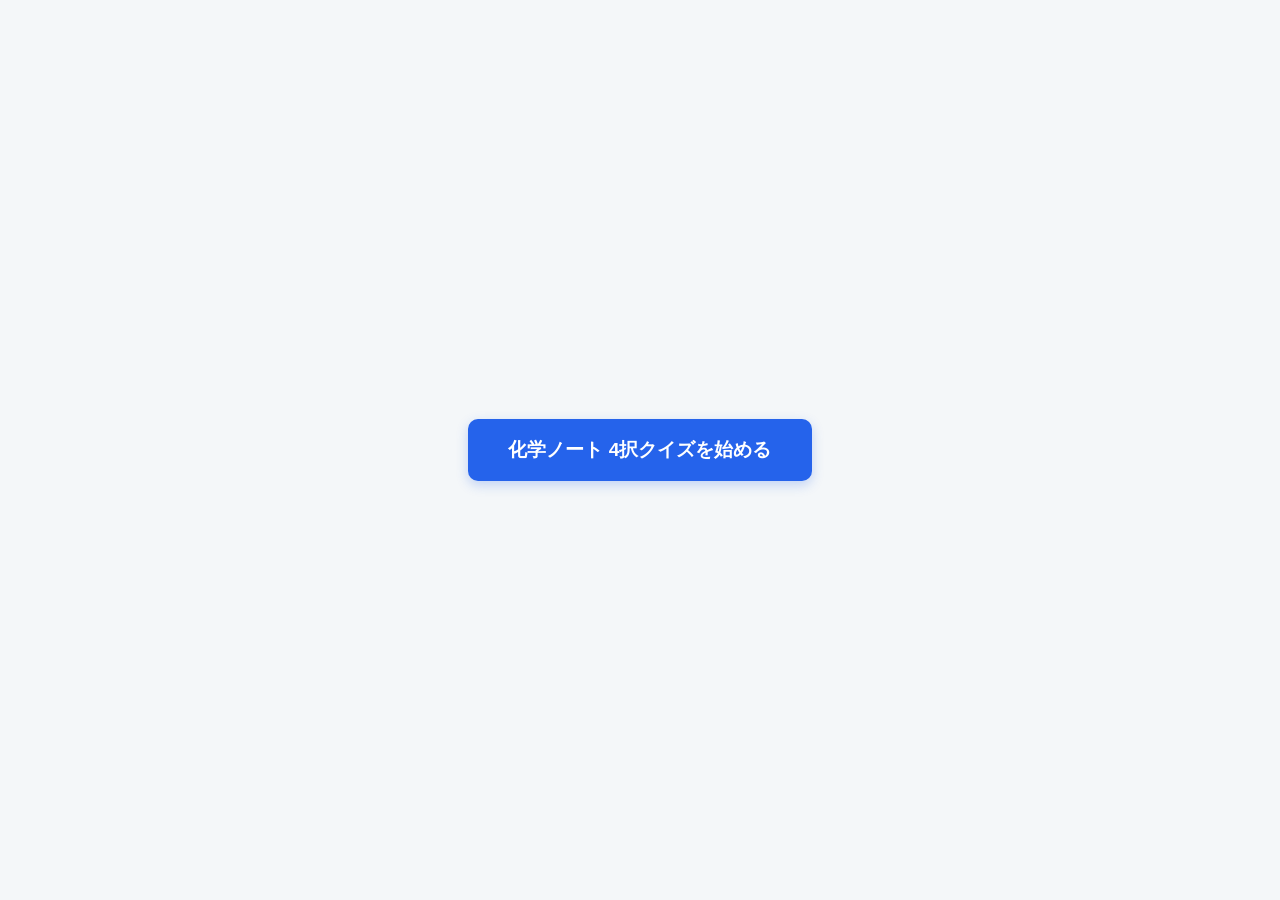
<file: index.html>
<!DOCTYPE html>
<html lang="ja">
<head>
  <meta charset="UTF-8">
  <meta name="viewport" content="width=device-width, initial-scale=1.0">
  <title>化学ノート 4択クイズ - トップ</title>
  <style>
    body {
      margin: 0;
      height: 100vh;
      display: flex;
      justify-content: center;
      align-items: center;
      background-color: #f4f7f9;
      font-family: "Helvetica Neue", Arial, "Hiragino Kaku Gothic ProN", "Hiragino Sans", Meiryo, sans-serif;
    }
    .start-button {
      display: inline-block;
      padding: 18px 40px;
      font-size: 1.2rem;
      font-weight: bold;
      color: #ffffff;
      background-color: #2563eb;
      text-decoration: none;
      border-radius: 10px;
      box-shadow: 0 4px 12px rgba(37, 99, 235, 0.25);
      transition: background-color 0.2s, transform 0.1s;
    }
    .start-button:hover {
      background-color: #1d4ed8;
    }
    .start-button:active {
      transform: scale(0.98);
    }
  </style>
</head>
<body>

  <!-- href="" の中身を実際のクイズのファイル名に書き換えてください -->
  <a href="quiz.html" class="start-button">化学ノート 4択クイズを始める</a>

</body>
</html>
</file>
